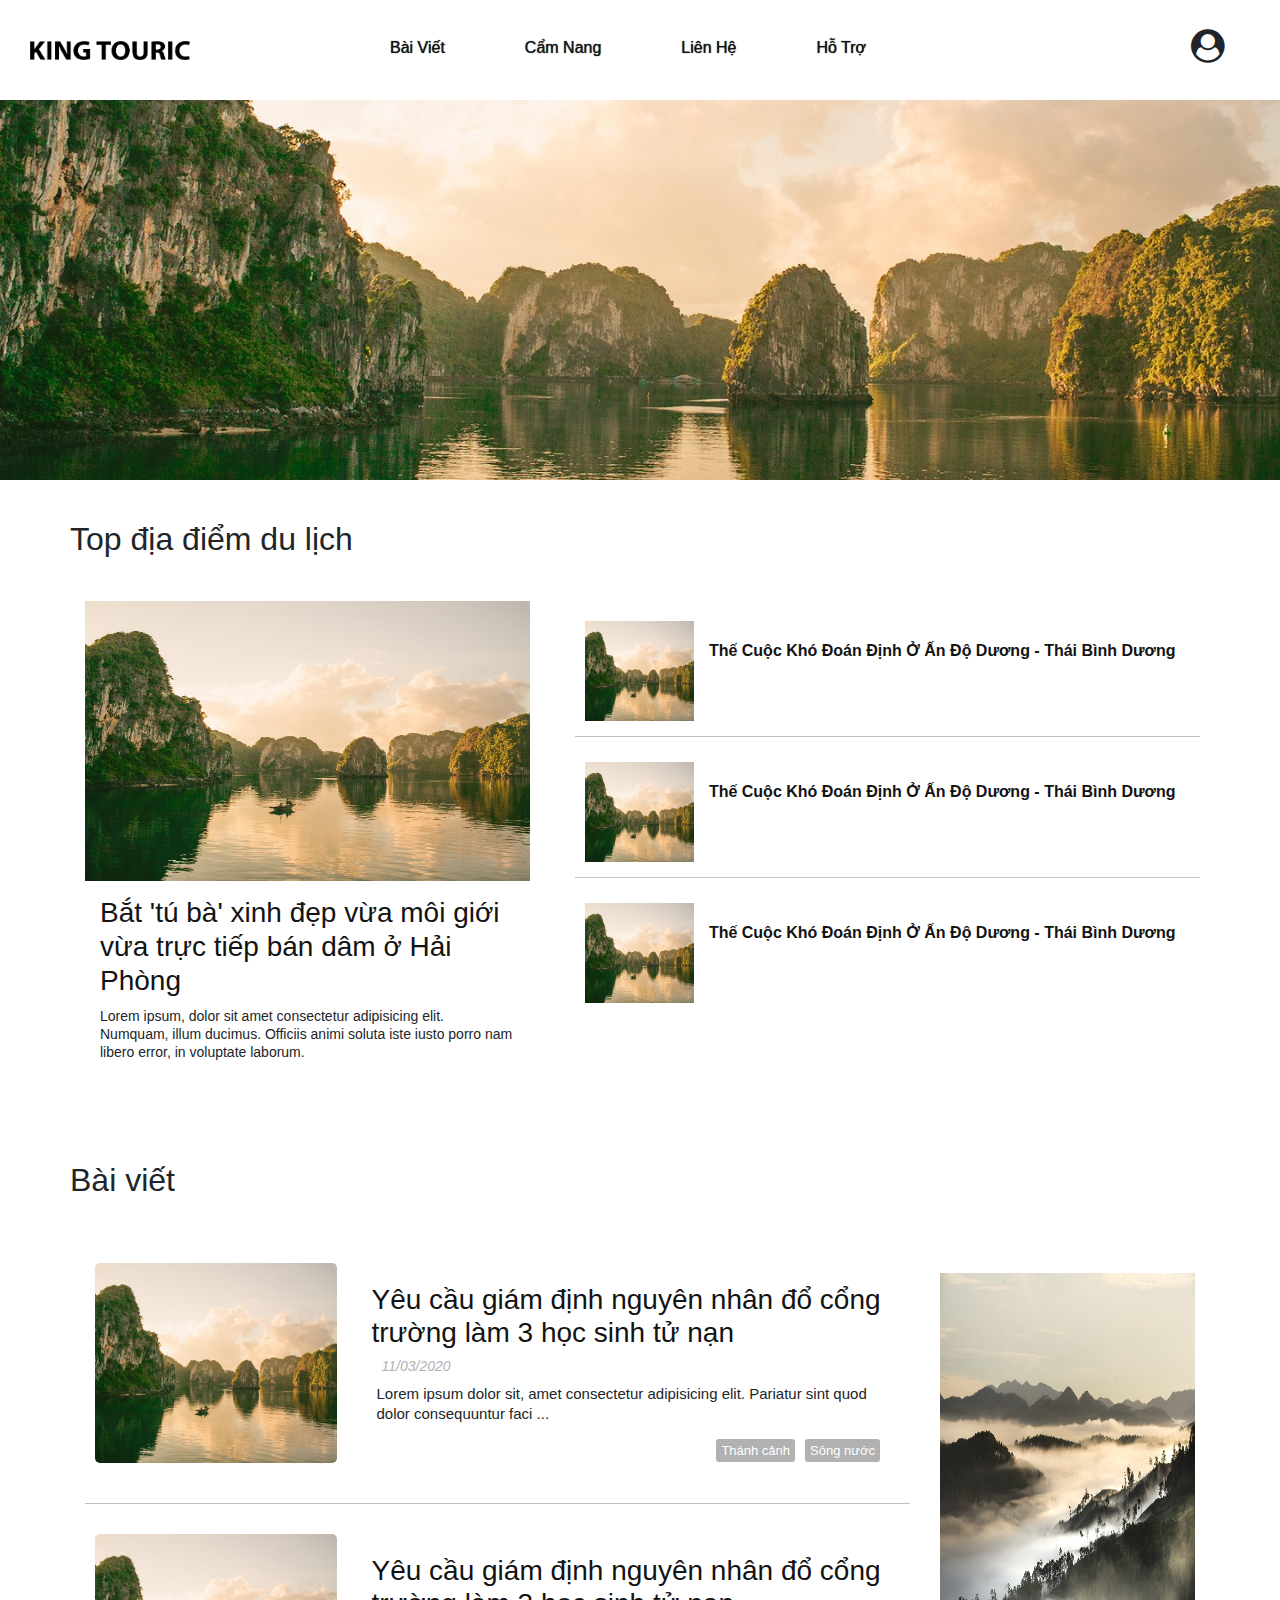
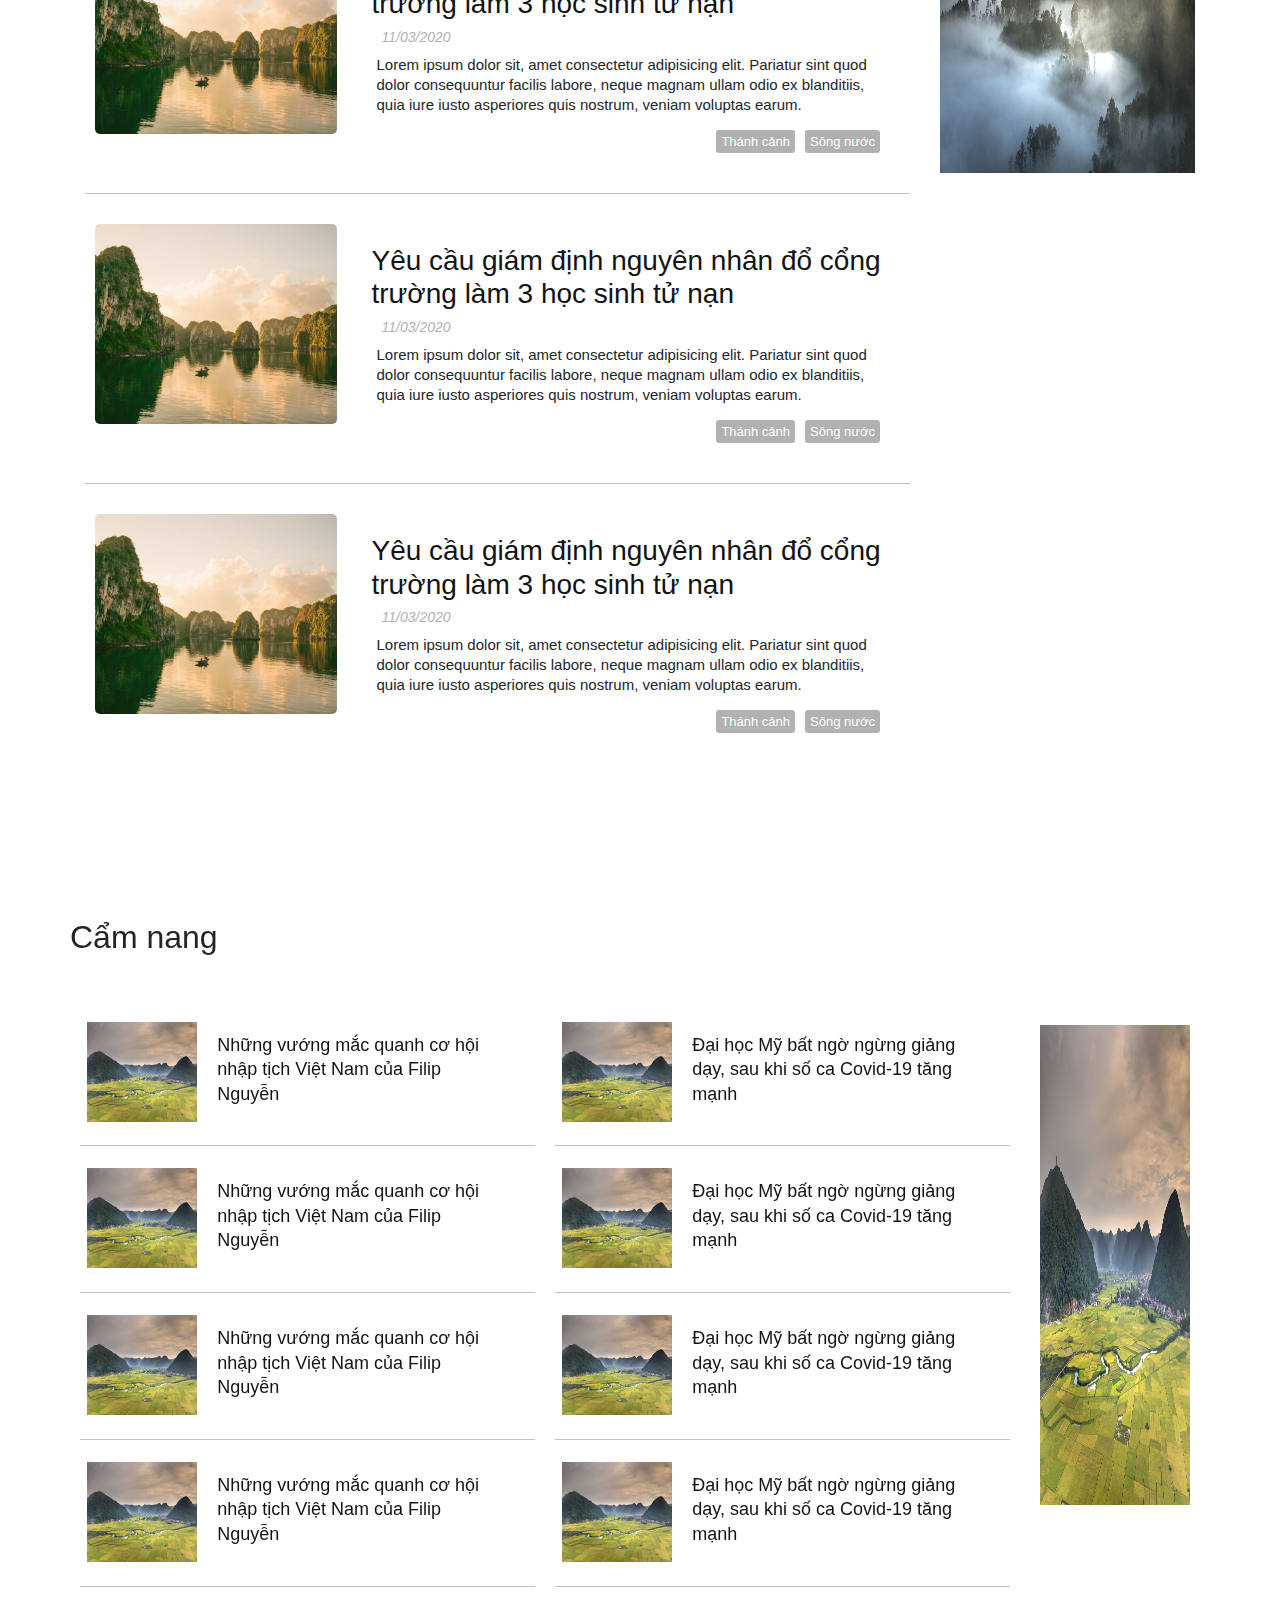
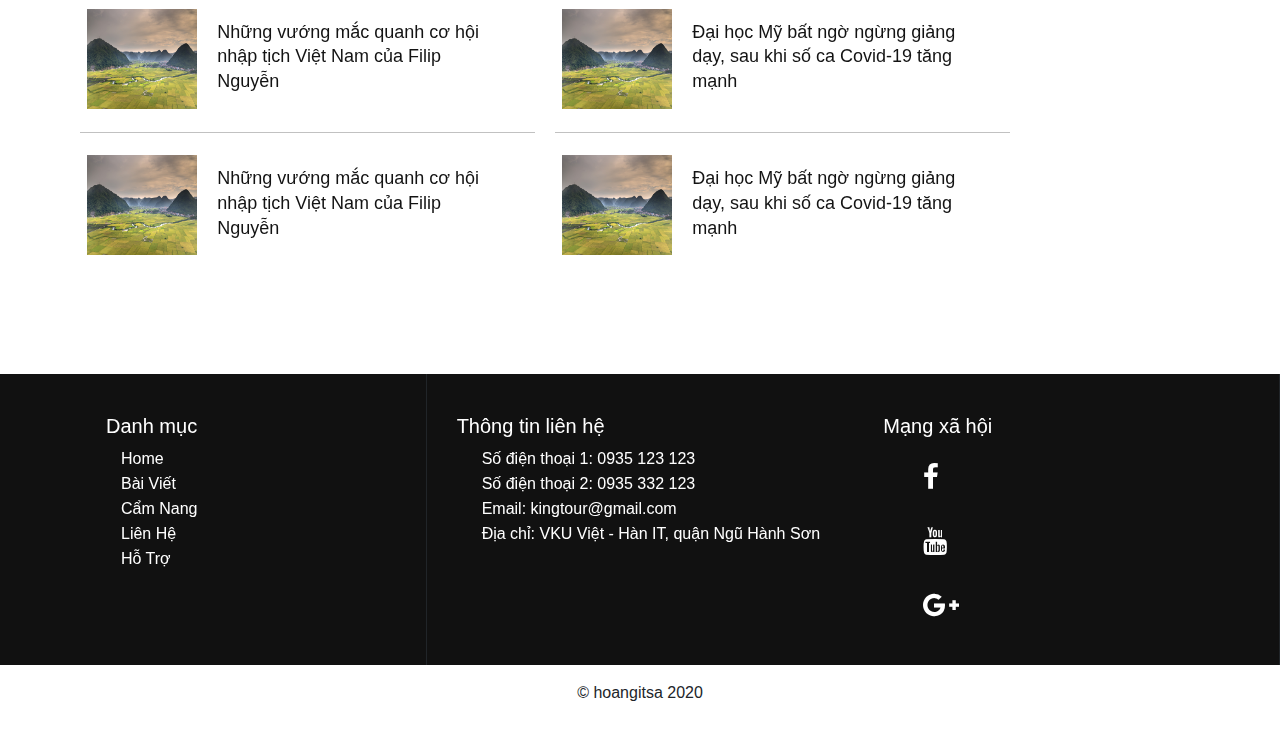
<file: index.html>
<!DOCTYPE html>
<html lang="en">
<head>
    <meta charset="UTF-8">
    <meta name="viewport" content="width=device-width, initial-scale=1.0">
    <title> Home </title>
    <link rel="stylesheet" href="https://stackpath.bootstrapcdn.com/font-awesome/4.7.0/css/font-awesome.min.css" 
    integrity="sha384-wvfXpqpZZVQGK6TAh5PVlGOfQNHSoD2xbE+QkPxCAFlNEevoEH3Sl0sibVcOQVnN" crossorigin="anonymous">
    <link rel="stylesheet" href="https://unpkg.com/swiper/swiper-bundle.min.css">
    <link rel="shortcut icon" type="image/png" href="./Resources/Img/Logo/icon-travel.png">
    <link rel="stylesheet" href="./Vendors/Css/bootstrap.min.css">
    <link rel="stylesheet" href="./Vendors/Css/reset.css">
    <link rel="stylesheet" href="./Resources/Css/main.css">
</head>
<body>
    <!-- header -->
    <header class="header header-home">
       <div class="container-fluid container-header">       
           <div class="row">
                <div class="col-md-3 col-lg-3 col-xl-3 logo">
                    <div class="logo logo-box">
                        <a href="#"><div class="img"></div></a>
                    </div>
                </div>
                <div class="col-12 col-sm-12 col-md-9 col-lg-9 col-xl-9 nav">
                    <ul class="nav nav-box">
                        <li><a href="#"> Bài viết </a></li>
                        <li><a href="#"> Cẩm nang </a></li>
                        <li><a href="./contact.html"> Liên hệ </a></li>
                        <li><a href="#"> Hỗ trợ </a></li>
                    </ul>
                    <ul class="nav nav-login">
                       <li> <i class="fa fa-user-circle icon-login"></i></li>
                    </ul>
                </div>
           </div>
           <div class="row">
                <div class="col-md-12 col-lg-12 col-xl-12 banner">
                    <div class="swiper-container">
                        <div class="swiper-wrapper swiper-banner">
                          <div class="swiper-slide active"></div>
                          <div class="swiper-slide"></div>
                          <div class="swiper-slide"></div>
                        </div>
                      </div>
                </div>
           </div>
       </div>
    </header>
    <!-- end header -->

    <!-- Top place -->
    <section class="section section-place">
        <div class="container container-place">
            <div class="row">
                <div class="col-12 col-sm-12 col-md-12 col-lg-12 col-xl-12 title">
                    <h2> Top địa điểm du lịch </h2>
                </div>
            </div>
            <div class="row">
                <div class="col-md-5 col-lg-5 col-xl-5 pm">
                    <div class="pm pm-box">
                        <div class="header">
                            <a href="#">
                                <img src="./Resources/Img/Banner/1.jpg" alt="Khoong">
                            </a>
                        </div>
                        <div class="body">
                            <div class="title">
                                <a href="#"><h3> Bắt 'tú bà' xinh đẹp vừa môi giới vừa trực tiếp bán dâm ở Hải Phòng </h3></a>
                            </div>
                            <div class="description">
                                <p>
                                    Lorem ipsum, dolor sit amet consectetur adipisicing elit. 
                                    Numquam, illum ducimus. Officiis animi soluta iste iusto 
                                    porro nam libero error, in voluptate laborum. 
                                </p>                           
                            </div>
                        </div>
                    </div>
                </div>
                <div class="col-12 col-sm-12 col-md-7 col-lg-7 col-xl-7 pm-child">
                    <div class="pm-child pm-child__box">
                        <div class="body">
                            <div class="body-img">
                                <a href="#"><img src="./Resources/Img/Banner/1.jpg" alt="Không có ảnh"></a>
                            </div>
                            <div class="body-title">
                                <p><a href="#"> Thế cuộc khó đoán định ở Ấn Độ Dương - Thái Bình Dương </a></p>
                            </div>
                        </div>
                    </div>
                    <div class="pm-child pm-child__box">
                        <div class="body">
                            <div class="body-img">
                                <a href="#"><img src="./Resources/Img/Banner/1.jpg" alt="Không có ảnh"></a>
                            </div>
                            <div class="body-title">
                                <p><a href="#"> Thế cuộc khó đoán định ở Ấn Độ Dương - Thái Bình Dương </a></p>
                            </div>
                        </div>
                    </div>
                    <div class="pm-child pm-child__box">
                        <div class="body">
                            <div class="body-img">
                                <a href="#"><img src="./Resources/Img/Banner/1.jpg" alt="Không có ảnh"></a>
                            </div>
                            <div class="body-title">
                                <p><a href="#"> Thế cuộc khó đoán định ở Ấn Độ Dương - Thái Bình Dương </a></p>
                            </div>
                        </div>
                    </div>
                </div>
            </div>    
        </div>
    </section>
    <!-- End Top -->

    <!-- Back top --> 
    <div class="box-top"> <a href="#"> Top </a></div>
    <!-- End back top -->

    <!-- posts -->
    <section class="section section-posts"> 
        <div class="container container-posts">
            <div class="row">
               <div class="col-12 col-sm-12 col-md-12 col-lg-12 col-xl-12">
                    <div class="title">
                        <h2> Bài viết </h2>
                    </div>
               </div>
            </div>
            <div class="row">
                <div class="col-12 col-sm-12 col-md-9 col-lg-9 col-xl-9 posts">
                    <div class="posts posts-box">
                        <div class="body">
                            <div class="img">
                                <a href="#"><img src="./Resources/Img/Banner/1.jpg" alt="Không có hình ảnh"></a>
                            </div>
                            <div class="content">
                                <div class="title"> 
                                    <h3><a href="#"> Yêu cầu giám định nguyên nhân đổ cổng trường làm 3 học sinh tử nạn </a></h3>
                                    <span>11/03/2020</span>
                                </div>
                                <div class="description">
                                    <p>
                                        Lorem ipsum dolor sit, amet consectetur adipisicing elit. 
                                        Pariatur sint quod dolor consequuntur facilis labore, neque 
                                        magnam ullam odio ex blanditiis, quia iure iusto asperiores
                                        quis nostrum, veniam voluptas earum.
                                    </p>
                                </div>
                                <div class="category">
                                    <a href="#"> Thánh cảnh </a>
                                    <a href="#"> Sông nước </a>
                                </div>
                            </div>
                        </div>
                    </div>
                    <div class="posts posts-box">
                        <div class="body">
                            <div class="img">
                                <a href="#"><img src="./Resources/Img/Banner/1.jpg" alt="Không có hình ảnh"></a>
                            </div>
                            <div class="content">
                                <div class="title"> 
                                    <h3><a href="#"> Yêu cầu giám định nguyên nhân đổ cổng trường làm 3 học sinh tử nạn </a></h3>
                                    <span>11/03/2020</span>
                                </div>
                                <div class="description">
                                    <p>
                                        Lorem ipsum dolor sit, amet consectetur adipisicing elit. 
                                        Pariatur sint quod dolor consequuntur facilis labore, neque 
                                        magnam ullam odio ex blanditiis, quia iure iusto asperiores
                                        quis nostrum, veniam voluptas earum.
                                    </p>
                                </div>
                                <div class="category">
                                    <a href="#"> Thánh cảnh </a>
                                    <a href="#"> Sông nước </a>
                                </div>
                            </div>
                        </div>
                    </div>
                    <div class="posts posts-box">
                        <div class="body">
                            <div class="img">
                                <a href="#"><img src="./Resources/Img/Banner/1.jpg" alt="Không có hình ảnh"></a>
                            </div>
                            <div class="content">
                                <div class="title"> 
                                    <h3><a href="#"> Yêu cầu giám định nguyên nhân đổ cổng trường làm 3 học sinh tử nạn </a></h3>
                                    <span>11/03/2020</span>
                                </div>
                                <div class="description">
                                    <p>
                                        Lorem ipsum dolor sit, amet consectetur adipisicing elit. 
                                        Pariatur sint quod dolor consequuntur facilis labore, neque 
                                        magnam ullam odio ex blanditiis, quia iure iusto asperiores
                                        quis nostrum, veniam voluptas earum.
                                    </p>
                                </div>
                                <div class="category">
                                    <a href="#"> Thánh cảnh </a>
                                    <a href="#"> Sông nước </a>
                                </div>
                            </div>
                        </div>
                    </div>
                    <div class="posts posts-box">
                        <div class="body">
                            <div class="img">
                                <a href="#"><img src="./Resources/Img/Banner/1.jpg" alt="Không có hình ảnh"></a>
                            </div>
                            <div class="content">
                                <div class="title"> 
                                    <h3><a href="#"> Yêu cầu giám định nguyên nhân đổ cổng trường làm 3 học sinh tử nạn </a></h3>
                                    <span>11/03/2020</span>
                                </div>
                                <div class="description">
                                    <p>
                                        Lorem ipsum dolor sit, amet consectetur adipisicing elit. 
                                        Pariatur sint quod dolor consequuntur facilis labore, neque 
                                        magnam ullam odio ex blanditiis, quia iure iusto asperiores
                                        quis nostrum, veniam voluptas earum.
                                    </p>
                                </div>
                                <div class="category">
                                    <a href="#"> Thánh cảnh </a>
                                    <a href="#"> Sông nước </a>
                                </div>
                            </div>
                        </div>
                    </div>
                </div>
                <div class="col-12 col-sm-12 col-md-3 col-lg-3 col-xl-3 advertiment">
                    <div class="advertiment advertiment__box--1">
                        <img src="./Resources/Img/Banner/2.jpg" alt="Không có hình ảnh">
                    </div>
                </div>
            </div>
        </div>
    </section>
    <!-- End posts -->

    <!-- handbook -->
    <section class="section section-handbook">
        <div class="container container-handbook">
            <div class="row">
                <div class="col-12 col-sm-12 col-md-12 col-lg-12 col-xl-12">
                    <div class="title">
                        <h2> Cẩm nang </h2>
                    </div>
                </div>
            </div>
            <div class="row">
                <div class="col-12 col-sm-12 col-md-5 col-lg-5 col-xl-5 rhb1">
                    <div class="rhb1 rhb1-box">
                        <div class="body">
                            <div class="img">
                                <a href="#"><img src="./Resources/Img/Banner/3.jpg" alt="Không có hình ảnh"></a>
                            </div>
                            <div class="title">
                                <h5><a href="#">   Những vướng mắc quanh cơ hội nhập tịch Việt Nam của Filip Nguyễn </a></h5>
                            </div>
                        </div>
                    </div>
                    <div class="rhb1 rhb1-box">
                        <div class="body">
                            <div class="img">
                                <a href="#"><img src="./Resources/Img/Banner/3.jpg" alt="Không có hình ảnh"></a>
                            </div>
                            <div class="title">
                                <h5><a href="#">   Những vướng mắc quanh cơ hội nhập tịch Việt Nam của Filip Nguyễn </a></h5>
                            </div>
                        </div>
                    </div>
                    <div class="rhb1 rhb1-box">
                        <div class="body">
                            <div class="img">
                                <a href="#"><img src="./Resources/Img/Banner/3.jpg" alt="Không có hình ảnh"></a>
                            </div>
                            <div class="title">
                                <h5><a href="#">   Những vướng mắc quanh cơ hội nhập tịch Việt Nam của Filip Nguyễn </a></h5>
                            </div>
                        </div>
                    </div>
                    <div class="rhb1 rhb1-box">
                        <div class="body">
                            <div class="img">
                                <a href="#"><img src="./Resources/Img/Banner/3.jpg" alt="Không có hình ảnh"></a>
                            </div>
                            <div class="title">
                                <h5><a href="#">   Những vướng mắc quanh cơ hội nhập tịch Việt Nam của Filip Nguyễn </a></h5>
                            </div>
                        </div>
                    </div>
                    <div class="rhb1 rhb1-box">
                        <div class="body">
                            <div class="img">
                                <a href="#"><img src="./Resources/Img/Banner/3.jpg" alt="Không có hình ảnh"></a>
                            </div>
                            <div class="title">
                                <h5><a href="#">   Những vướng mắc quanh cơ hội nhập tịch Việt Nam của Filip Nguyễn </a></h5>
                            </div>
                        </div>
                    </div>
                    <div class="rhb1 rhb1-box">
                        <div class="body">
                            <div class="img">
                                <a href="#"><img src="./Resources/Img/Banner/3.jpg" alt="Không có hình ảnh"></a>
                            </div>
                            <div class="title">
                                <h5><a href="#">   Những vướng mắc quanh cơ hội nhập tịch Việt Nam của Filip Nguyễn </a></h5>
                            </div>
                        </div>
                    </div>
                </div>
                <div class="col-12 col-sm-12 col-md-5 col-lg-5 col-xl-5 rhb2">
                    <div class="rhb1 rhb2-box">
                        <div class="body">
                            <div class="img">
                                <a href="#"><img src="./Resources/Img/Banner/3.jpg" alt="Không có hình ảnh"></a>
                            </div>
                            <div class="title">
                                <h5><a href="#"> Đại học Mỹ bất ngờ ngừng giảng dạy, sau khi số ca Covid-19 tăng mạnh </a></h5>
                            </div>
                        </div>
                    </div>
                    <div class="rhb1 rhb2-box">
                        <div class="body">
                            <div class="img">
                                <a href="#"><img src="./Resources/Img/Banner/3.jpg" alt="Không có hình ảnh"></a>
                            </div>
                            <div class="title">
                                <h5><a href="#"> Đại học Mỹ bất ngờ ngừng giảng dạy, sau khi số ca Covid-19 tăng mạnh </a></h5>
                            </div>
                        </div>
                    </div>
                    <div class="rhb1 rhb2-box">
                        <div class="body">
                            <div class="img">
                                <a href="#"><img src="./Resources/Img/Banner/3.jpg" alt="Không có hình ảnh"></a>
                            </div>
                            <div class="title">
                                <h5><a href="#"> Đại học Mỹ bất ngờ ngừng giảng dạy, sau khi số ca Covid-19 tăng mạnh </a></h5>
                            </div>
                        </div>
                    </div>
                    <div class="rhb1 rhb2-box">
                        <div class="body">
                            <div class="img">
                                <a href="#"><img src="./Resources/Img/Banner/3.jpg" alt="Không có hình ảnh"></a>
                            </div>
                            <div class="title">
                                <h5><a href="#"> Đại học Mỹ bất ngờ ngừng giảng dạy, sau khi số ca Covid-19 tăng mạnh </a></h5>
                            </div>
                        </div>
                    </div>
                    <div class="rhb1 rhb2-box">
                        <div class="body">
                            <div class="img">
                                <a href="#"><img src="./Resources/Img/Banner/3.jpg" alt="Không có hình ảnh"></a>
                            </div>
                            <div class="title">
                                <h5><a href="#"> Đại học Mỹ bất ngờ ngừng giảng dạy, sau khi số ca Covid-19 tăng mạnh </a></h5>
                            </div>
                        </div>
                    </div>
                    <div class="rhb1 rhb2-box">
                        <div class="body">
                            <div class="img">
                                <a href="#"><img src="./Resources/Img/Banner/3.jpg" alt="Không có hình ảnh"></a>
                            </div>
                            <div class="title">
                                <h5><a href="#"> Đại học Mỹ bất ngờ ngừng giảng dạy, sau khi số ca Covid-19 tăng mạnh </a></h5>
                            </div>
                        </div>
                    </div>
                </div>
                <div class="col-12 col-sm-12 col-md-2 col-lg-2 col-xl-2 advertiment">
                       <div class="advertiment advertiment-box">
                            <img src="./Resources/Img/Banner/3.jpg" alt="không có hình ảnh">
                       </div>
                </div>
            </div>
        </div>
    </section>
    <!-- End handbook -->

    <!-- Footer -->
    <footer class="footer footer-home">
        <div class="container-fluid container-footer">
            <div class="row">
                <div class="col-12 col-sm-12 col-md-4 col-lg-4 col-xl-4 category">
                    <ul>
                        <li><h5> Danh mục </h5></li>
                        <li><a href="#"> Home </a></li>
                        <li><a href="#"> Bài viết </a></li>
                        <li><a href="#"> Cẩm nang </a></li>
                        <li><a href="#"> Liên hệ </a></li>
                        <li><a href="#"> Hỗ trợ </a></li>
                    </ul>
                </div>
                <div class="col-12 col-sm-12 col-md-4 col-lg-4 col-xl-4 address">
                    <ul>
                        <li><h5> Thông tin liên hệ </h5></li>
                        <li><Strong>Số điện thoại 1: </Strong><span> 0935 123 123</span></li>
                        <li><Strong>Số điện thoại 2: </Strong><span> 0935 332 123</span></li>
                        <li><Strong>Email: </Strong><span> kingtour@gmail.com </span></li>
                        <li><Strong>Địa chỉ: </Strong><span> VKU Việt - Hàn IT, quận Ngũ Hành Sơn </span></li>
                    </ul>
                </div>
                <div class="col-12 col-sm-12 col-md-4 col-lg-4 col-xl-4 social">
                    <ul>
                        <li><h5> Mạng xã hội </h5></li>
                        <li><a href="#"><i class="fa fa-facebook-f"></i> </a></li>
                        <li><a href="#"><i class="fa fa-youtube"></i> </a></li>
                        <li><a href="#"><i class="fa fa-google-plus"></i> </a></li>
                    </ul>
                </div>
            </div>
            <div class="row">
                <div class="col-12 col-sm-12 col-md-12 col-lg-12 col-lg-12">
                    <p>&copy; hoangitsa 2020</p>
                </div>
            </div>
        </div>
    </footer>
    <!-- End footer -->

   <script src="./Vendors/Js/jquery-3.4.1.min.js"></script>
   <script src="./Vendors/Js/bootstrap.min.js"></script>
   <script src="https://unpkg.com/swiper/swiper-bundle.min.js"></script>
   <script src="./Resources/Js/index.js"></script>
</body>
</html>
</file>
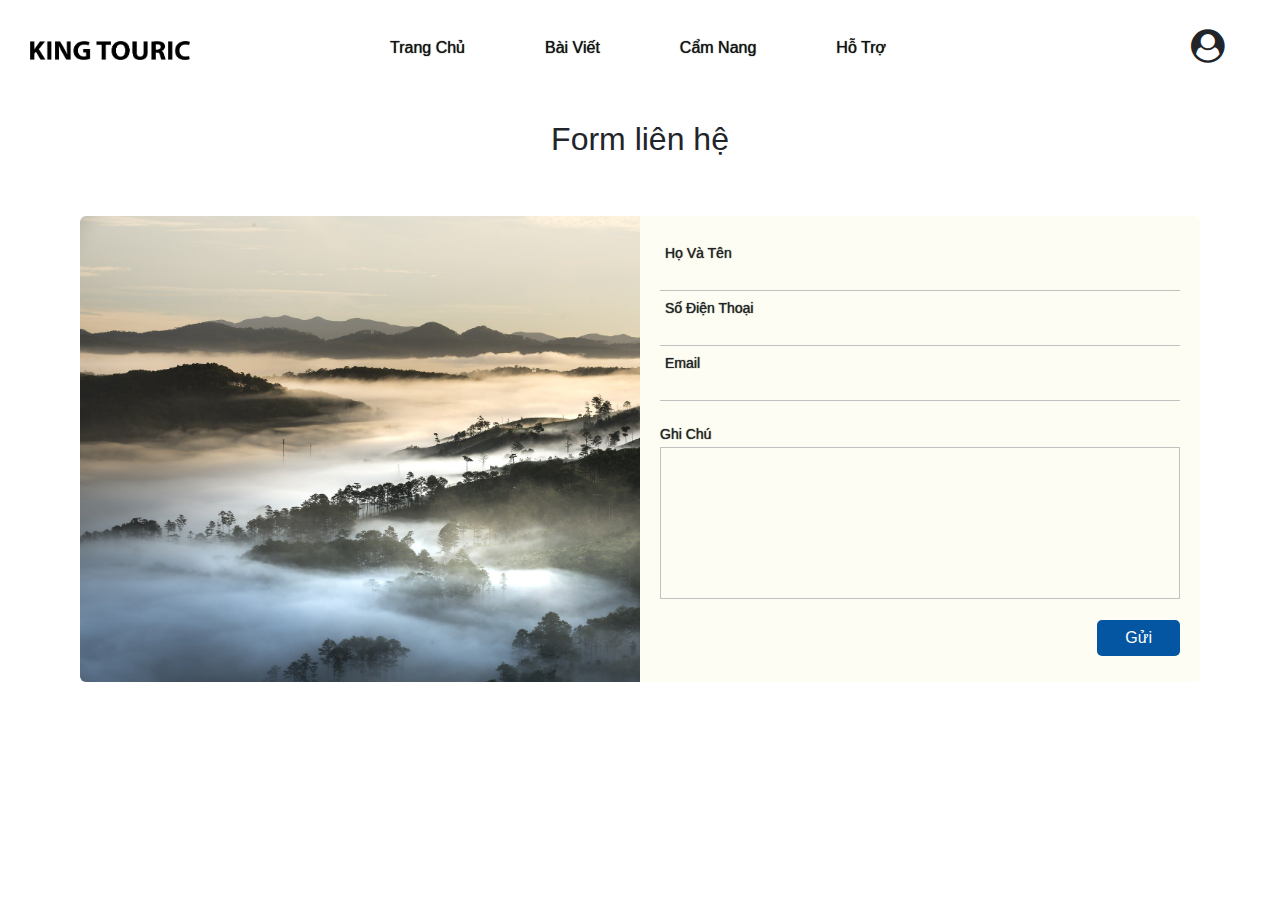
<file: contact.html>
<!DOCTYPE html>
<html lang="en">
<head>
    <meta charset="UTF-8">
    <meta name="viewport" content="width=device-width, initial-scale=1.0">
    <title> Contact </title>
    <link rel="stylesheet" href="https://stackpath.bootstrapcdn.com/font-awesome/4.7.0/css/font-awesome.min.css" 
    integrity="sha384-wvfXpqpZZVQGK6TAh5PVlGOfQNHSoD2xbE+QkPxCAFlNEevoEH3Sl0sibVcOQVnN" crossorigin="anonymous">
    <link rel="stylesheet" href="https://unpkg.com/swiper/swiper-bundle.min.css">
    <link rel="shortcut icon" type="image/png" href="./Resources/Img/Logo/icon-travel.png">
    <link rel="stylesheet" href="./Vendors/Css/bootstrap.min.css">
    <link rel="stylesheet" href="./Vendors/Css/reset.css">
    <link rel="stylesheet" href="./Resources/Css/main.css">
</head>
<body>
    <!-- header -->
    <header class="header header-contact">
        <div class="container-fluid container-header">       
            <div class="row">
                 <div class="col-md-3 col-lg-3 col-xl-3 logo">
                     <div class="logo logo-box">
                         <a href="#"><div class="img"></div></a>
                     </div>
                 </div>
                 <div class="col-12 col-sm-12 col-md-9 col-lg-9 col-xl-9 nav">
                     <ul class="nav nav-box">
                        <li><a href="./index.html"> Trang chủ </a></li>
                         <li><a href="#"> Bài viết </a></li>
                         <li><a href="#"> Cẩm nang </a></li>
                         <li><a href="#"> Hỗ trợ </a></li>
                     </ul>
                     <ul class="nav nav-login">
                        <li> <i class="fa fa-user-circle icon-login"></i></li>
                     </ul>
                 </div>
            </div>
        </div>
    </header>
    <!-- end header -->


    <!-- Form contact -->
    <section class="section section-form-contact">
        <div class="container">
            <div class="row">
                <div class="col-12 col-sm-12 col-md-12 col-lg-12 col-xl-12 title">
                    <h2> Form liên hệ </h2>
                </div>
            </div>
            <div class="row">
                <div class="col-md-6 col-lg-6 col-xl-6 boxImg">
                    <div class="img"></div>
                </div>
                <div class="col-12 col-sm-12 col-md-6 col-lg-6 col-xl-6 boxForm">
                    <form action="">
                        <div class="first-last-name">
                            <input type="text" name="name" id="name">
                            <label> Họ và tên </label>
                            <span class="err"></span>
                        </div>
                        <div class="phone-number">
                            <input type="text" name="phone" id="phone">
                            <label> Số điện thoại </label>
                            <span class="err"></span>
                        </div>
                        <div class="my-email">
                            <input type="text" name="email" id="email">
                            <label> Email </label>
                            <span class="err"></span>
                        </div>
                        <div class="my-note">
                            <label> Ghi chú </label>
                            <textarea name="" id="" cols="30" rows="10"></textarea>
                        </div>
                        <div class="send-data">
                            <button type="submit" name="" id="submit"> Gửi </button>
                        </div>
                    </form>
                </div>
            </div>  
        </div>
    </section>

    <!-- End Form contact -->


    <script src="./Vendors/Js/jquery-3.4.1.min.js"></script>
    <script src="./Vendors/Js/bootstrap.min.js"></script>
    <script src="./Resources/Js/handle_condition.js"></script>
    <script src="https://unpkg.com/swiper/swiper-bundle.min.js"></script>  
</body>
</html>
</file>
<file: Resources/Css/main.css>
@-webkit-keyframes fade {
  from {
    opacity: .4;
  }
  to {
    opacity: 1;
  }
}

@keyframes fade {
  from {
    opacity: .4;
  }
  to {
    opacity: 1;
  }
}

html {
  scroll-behavior: smooth;
}

body {
  max-width: 1600px;
  background: #ffffff;
  margin: 0 auto;
  font-family: Arial, Helvetica, sans-serif;
}

.box-top {
  position: fixed;
  bottom: 20px;
  right: 30px;
  z-index: 999;
  display: none;
  -webkit-transition: 1s;
  transition: 1s;
}

.box-top a {
  border-radius: 5px;
  text-decoration: none;
  color: #fff;
  padding: 15px;
  background: red;
  opacity: .8;
}

.header-home .container-header .row:nth-child(1) {
  position: fixed;
  top: 0;
  z-index: 9999;
  width: 100%;
  background-color: #ffffff;
}

.header-home .container-header .row:nth-child(2) {
  margin-top: 80px;
}

.header {
  height: auto;
}

.header .container-header .row .col-xl-3,
.header .container-header .row .col-xl-9 {
  padding: 10px;
}

.header .container-header .row .logo-box {
  width: 160px;
  height: 80px;
  margin-left: 20px;
}

.header .container-header .row .logo-box .img {
  background-image: url("../Img/Logo/lg.png");
  background-size: contain;
  background-repeat: no-repeat;
  background-position-y: center;
  width: 100%;
  height: 100%;
}

.header .container-header .row .nav-box {
  padding: 20px;
  width: 90%;
}

.header .container-header .row .nav-box li {
  padding: 10px 40px 0;
}

.header .container-header .row .nav-box li a {
  text-decoration: none;
  color: #131313;
  text-transform: capitalize;
  text-shadow: 0 0.2px 1px #131313;
}

.header .container-header .row .nav-login {
  width: 10%;
}

.header .container-header .row .nav-login li {
  padding: 20px 5px;
  margin-left: 10px;
}

.header .container-header .row .nav-login li .icon-login {
  font-size: 2.1rem;
  cursor: pointer;
}

.header .container-header .row .col-xl-12 {
  height: 400px;
  padding: 0 0;
}

.header .container-header .row .banner .swiper-container {
  width: 100%;
  height: 100%;
}

.header .container-header .row .banner .swiper-container .swiper-banner .swiper-slide:nth-child(1) {
  background-image: url("../Img/Banner/1.jpg");
}

.header .container-header .row .banner .swiper-container .swiper-banner .swiper-slide:nth-child(2) {
  background-image: url("../Img/Banner/2.jpg");
}

.header .container-header .row .banner .swiper-container .swiper-banner .swiper-slide:nth-child(3) {
  background-image: url("../Img/Banner/3.jpg");
}

.header .container-header .row .banner .swiper-container .swiper-banner .swiper-slide {
  background-size: cover;
  background-position-y: center;
  background-repeat: no-repeat;
  -webkit-animation: fade 2s;
          animation: fade 2s;
}

.section {
  margin-bottom: 50px;
}

.footer {
  padding: 10px 0;
}

.footer .container-fluid .row {
  background: #111;
}

.footer .container-fluid .row .col-xl-4 {
  border-right: 1px solid;
  padding: 40px 10px 20px;
}

.footer .container-fluid .row .col-xl-4.address {
  border-right: none;
}

.footer .container-fluid .row .category ul {
  padding-left: 6rem;
}

.footer .container-fluid .row .category ul li {
  line-height: 25px;
  color: #ffffff;
}

.footer .container-fluid .row .category ul li a {
  text-decoration: none;
  padding-left: 15px;
  text-transform: capitalize;
  color: #ffffff;
}

.footer .container-fluid .row .address ul {
  padding-left: 20px;
}

.footer .container-fluid .row .address ul li {
  line-height: 25px;
  color: #ffffff;
}

.footer .container-fluid .row .address ul li:nth-child(2),
.footer .container-fluid .row .address ul li:nth-child(3),
.footer .container-fluid .row .address ul li:nth-child(4),
.footer .container-fluid .row .address ul li:nth-child(5) {
  padding-left: 25px;
}

.footer .container-fluid .row .social ul {
  padding-left: 20px;
}

.footer .container-fluid .row .social ul li {
  margin-bottom: 15px;
  color: #ffffff;
}

.footer .container-fluid .row .social ul li a {
  font-size: 28px;
  margin-left: 40px;
  color: #ffffff;
}

.footer .container-fluid .row .social ul li:nth-child(2),
.footer .container-fluid .row .social ul li:nth-child(3),
.footer .container-fluid .row .social ul li:nth-child(4) {
  padding: 10px 0;
}

.footer .container-fluid .row:nth-child(2) .col-lg-12 {
  padding: 20px;
  background: #ffffff;
}

.footer .container-fluid .row:nth-child(2) .col-lg-12 p {
  text-align: center;
}

.section.section-place {
  padding: 10px;
}

.section.section-place .container .row .col-xl-12.title {
  padding: 30px 0 20px;
}

.section.section-place .container .row .col-xl-5 {
  padding: 10px;
}

.section.section-place .container .row .pm-box {
  height: auto;
  padding: 5px;
}

.section.section-place .container .row .pm-box .header {
  width: 100%;
  height: 280px;
  overflow: hidden;
}

.section.section-place .container .row .pm-box .header a img {
  width: 100%;
  height: 100%;
}

.section.section-place .container .row .pm-box .body {
  padding: 10px;
}

.section.section-place .container .row .pm-box .body .title {
  padding: 5px;
}

.section.section-place .container .row .pm-box .body .title a {
  text-decoration: none;
}

.section.section-place .container .row .pm-box .body .title a h3 {
  margin: 0;
  color: #131313;
}

.section.section-place .container .row .pm-box .body .description {
  padding: 5px;
}

.section.section-place .container .row .pm-box .body .description p {
  line-height: 18px;
  font-size: 14px;
}

.section.section-place .container .row .col-xl-7 {
  padding: 10px 10px 10px 30px;
}

.section.section-place .container .row .pm-child__box {
  border-bottom: 1px solid #c1c1c1;
  padding: 10px 10px 15px;
  margin: 15px 0 10px;
}

.section.section-place .container .row .pm-child__box .body {
  width: 100%;
  height: 100px;
  display: -webkit-box;
  display: -ms-flexbox;
  display: flex;
  -webkit-box-orient: horizontal;
  -webkit-box-direction: normal;
      -ms-flex-direction: row;
          flex-direction: row;
}

.section.section-place .container .row .pm-child__box .body .body-img {
  width: 18%;
  height: 100%;
  overflow: hidden;
}

.section.section-place .container .row .pm-child__box .body .body-img a img {
  width: 100%;
  height: 100%;
}

.section.section-place .container .row .pm-child__box .body .body-title {
  width: 82%;
}

.section.section-place .container .row .pm-child__box .body .body-title p {
  margin-left: 15px;
  font-weight: bold;
  text-transform: capitalize;
  font-size: 16px;
  margin-top: 22px;
}

.section.section-place .container .row .pm-child__box .body .body-title p a {
  text-decoration: none;
  color: #131313;
}

.section.section-place .container .row .pm-child__box:last-child {
  border-bottom: none;
}

.section.section-posts {
  padding: 10px;
}

.section.section-posts .container .row .col-xl-12 {
  padding-left: 0;
}

.section.section-posts .container .row .col-xl-12 .title {
  padding-bottom: 20px;
}

.section.section-posts .container .row .col-xl-9 {
  padding: 15px;
}

.section.section-posts .container .row .posts {
  margin: 10px 0 30px;
}

.section.section-posts .container .row .posts-box:last-child {
  border-bottom: none;
}

.section.section-posts .container .row .posts-box {
  padding: 0 10px 40px;
  border-bottom: 1px solid #c1c1c1;
}

.section.section-posts .container .row .posts-box .body {
  display: -webkit-box;
  display: -ms-flexbox;
  display: flex;
  -webkit-box-orient: horizontal;
  -webkit-box-direction: normal;
      -ms-flex-direction: row;
          flex-direction: row;
}

.section.section-posts .container .row .posts-box .body .img {
  width: 30%;
  height: 200px;
  overflow: hidden;
  border-radius: 5px;
}

.section.section-posts .container .row .posts-box .body .img a img {
  width: 100%;
  height: 100%;
}

.section.section-posts .container .row .posts-box .body .content {
  width: 70%;
  height: auto;
}

.section.section-posts .container .row .posts-box .body .content .title {
  width: 100%;
  padding: 20px 0 0 35px;
}

.section.section-posts .container .row .posts-box .body .content .title h3 a {
  text-decoration: none;
  color: #131313;
}

.section.section-posts .container .row .posts-box .body .content .title span {
  font-style: italic;
  font-size: 14px;
  color: #b1b1b1;
  margin: 0 0 0 10px;
  padding: 20px 0 0 0;
}

.section.section-posts .container .row .posts-box .body .content .description {
  width: 100%;
  padding: 10px 10px 10px 40px;
}

.section.section-posts .container .row .posts-box .body .content .description p {
  font-size: 15px;
  line-height: 20px;
}

.section.section-posts .container .row .posts-box .body .content .category {
  padding: 5px 20px 0px 5px;
  display: -webkit-box;
  display: -ms-flexbox;
  display: flex;
  -webkit-box-pack: end;
      -ms-flex-pack: end;
          justify-content: flex-end;
}

.section.section-posts .container .row .posts-box .body .content .category a {
  margin-left: 10px;
  background: #b1b1b1;
  padding: 5px;
  color: #fff;
  border-radius: 3px;
  font-size: 13px;
  text-decoration: none;
}

.section.section-posts .container .row .posts-box .body .content .category a:hover {
  background: #a1a1a1;
}

.section.section-posts .container .row .col-xl-3.advertiment {
  padding: 15px;
  position: relative;
}

.section.section-posts .container .row .advertiment__box--1 {
  width: 100%;
  height: 500px;
  overflow: hidden;
  margin: 30px 0 100px;
  position: -webkit-sticky;
  position: sticky;
  top: 0;
}

.section.section-posts .container .row .advertiment__box--1 img {
  width: 100%;
  height: 100%;
}

.section.section-handbook {
  padding: 10px;
}

.section.section-handbook .container .row:nth-child(1) .col-xl-12 {
  padding: 0;
}

.section.section-handbook .container .row:nth-child(1) .col-xl-12 .title {
  padding-bottom: 40px;
}

.section.section-handbook .container .row .col-xl-5,
.section.section-handbook .container .row .col-xl-2 {
  padding: 10px;
}

.section.section-handbook .container .row .rhb1-box,
.section.section-handbook .container .row .rhb2-box {
  border-bottom: 1px solid #c1c1c1;
  margin-bottom: 15px;
  padding: 5px 5px 20px 5px;
}

.section.section-handbook .container .row .rhb1-box .body,
.section.section-handbook .container .row .rhb2-box .body {
  display: -webkit-box;
  display: -ms-flexbox;
  display: flex;
  -webkit-box-orient: horizontal;
  -webkit-box-direction: normal;
      -ms-flex-direction: row;
          flex-direction: row;
  padding: 2px;
}

.section.section-handbook .container .row .rhb1-box .body .img,
.section.section-handbook .container .row .rhb2-box .body .img {
  width: 25%;
  height: 100px;
}

.section.section-handbook .container .row .rhb1-box .body .img img,
.section.section-handbook .container .row .rhb2-box .body .img img {
  width: 100%;
  height: 100%;
}

.section.section-handbook .container .row .rhb1-box .body .title,
.section.section-handbook .container .row .rhb2-box .body .title {
  width: 70%;
  padding: 10px 0 10px 20px;
}

.section.section-handbook .container .row .rhb1-box .body .title h5 a,
.section.section-handbook .container .row .rhb2-box .body .title h5 a {
  text-decoration: none;
  color: #131313;
  font-size: 18px;
}

.section.section-handbook .container .row .rhb1-box:last-child,
.section.section-handbook .container .row .rhb2-box:last-child {
  border-bottom: none;
}

.section.section-handbook .container .row .advertiment {
  padding: 10px;
}

.section.section-handbook .container .row .advertiment-box {
  width: 100%;
  height: 500px;
  overflow: hidden;
  position: -webkit-sticky;
  position: sticky;
  top: 0;
}

.section.section-handbook .container .row .advertiment-box img {
  width: 100%;
  height: 100%;
}

.section.section-form-contact {
  padding: 10px;
}

.section.section-form-contact .container .row .col-xl-12.title {
  padding: 10px;
}

.section.section-form-contact .container .row .col-xl-12.title h2 {
  text-align: center;
  padding-bottom: 30px;
}

.section.section-form-contact .container .row:nth-child(2) {
  padding: 10px;
}

.section.section-form-contact .container .row:nth-child(2) .boxImg {
  height: auto;
  width: 100%;
  padding: 0;
}

.section.section-form-contact .container .row:nth-child(2) .boxImg .img {
  background-image: url("../Img/Banner/2.jpg");
  background-size: cover;
  height: 100%;
  width: 100%;
  border-radius: 6px 0 0 6px;
}

.section.section-form-contact .container .row:nth-child(2) .boxForm {
  padding: 20px;
  background: #fdfdf3;
  border-radius: 0 6px 6px 0;
}

.section.section-form-contact .container .row:nth-child(2) .boxForm form {
  height: auto;
  width: 100%;
}

.section.section-form-contact .container .row:nth-child(2) .boxForm form .first-last-name,
.section.section-form-contact .container .row:nth-child(2) .boxForm form .phone-number,
.section.section-form-contact .container .row:nth-child(2) .boxForm form .my-email,
.section.section-form-contact .container .row:nth-child(2) .boxForm form .send-data {
  border-bottom: 1px solid #c1c1c1;
  margin: 15px 0;
  position: relative;
  height: 40px;
}

.section.section-form-contact .container .row:nth-child(2) .boxForm form .first-last-name input[type='text'],
.section.section-form-contact .container .row:nth-child(2) .boxForm form .phone-number input[type='text'],
.section.section-form-contact .container .row:nth-child(2) .boxForm form .my-email input[type='text'],
.section.section-form-contact .container .row:nth-child(2) .boxForm form .send-data input[type='text'] {
  width: 100%;
  height: 100%;
  position: absolute;
  top: 0;
  outline: none;
  border: none;
  text-indent: 10px;
  font-size: 14px;
  letter-spacing: 1.2px;
  background-color: transparent;
  padding-top: 15px;
}

.section.section-form-contact .container .row:nth-child(2) .boxForm form .first-last-name label,
.section.section-form-contact .container .row:nth-child(2) .boxForm form .phone-number label,
.section.section-form-contact .container .row:nth-child(2) .boxForm form .my-email label,
.section.section-form-contact .container .row:nth-child(2) .boxForm form .send-data label {
  z-index: 1;
  position: absolute;
  top: -5px;
  left: 5px;
  font-size: 14px;
  text-transform: capitalize;
  text-shadow: .1px .1px 1px;
}

.section.section-form-contact .container .row:nth-child(2) .boxForm form .first-last-name span,
.section.section-form-contact .container .row:nth-child(2) .boxForm form .phone-number span,
.section.section-form-contact .container .row:nth-child(2) .boxForm form .my-email span,
.section.section-form-contact .container .row:nth-child(2) .boxForm form .send-data span {
  position: absolute;
  top: 15px;
  right: 15px;
  font-size: 14px;
  color: #da1111;
}

.section.section-form-contact .container .row:nth-child(2) .boxForm form .first-last-name span .icon-check-ok,
.section.section-form-contact .container .row:nth-child(2) .boxForm form .phone-number span .icon-check-ok,
.section.section-form-contact .container .row:nth-child(2) .boxForm form .my-email span .icon-check-ok,
.section.section-form-contact .container .row:nth-child(2) .boxForm form .send-data span .icon-check-ok {
  color: #08a82b;
}

.section.section-form-contact .container .row:nth-child(2) .boxForm form .first-last-name span .icon-err,
.section.section-form-contact .container .row:nth-child(2) .boxForm form .phone-number span .icon-err,
.section.section-form-contact .container .row:nth-child(2) .boxForm form .my-email span .icon-err,
.section.section-form-contact .container .row:nth-child(2) .boxForm form .send-data span .icon-err {
  color: #da1111;
}

.section.section-form-contact .container .row:nth-child(2) .boxForm form .first-last-name button,
.section.section-form-contact .container .row:nth-child(2) .boxForm form .phone-number button,
.section.section-form-contact .container .row:nth-child(2) .boxForm form .my-email button,
.section.section-form-contact .container .row:nth-child(2) .boxForm form .send-data button {
  background: #0456a3;
  outline: none;
  padding: 10px 28px;
  color: #ffffff;
  border-radius: 5px;
  position: absolute;
  right: 0;
  border: none;
}

.section.section-form-contact .container .row:nth-child(2) .boxForm form .first-last-name input:focus + label,
.section.section-form-contact .container .row:nth-child(2) .boxForm form .phone-number input:focus + label,
.section.section-form-contact .container .row:nth-child(2) .boxForm form .my-email input:focus + label,
.section.section-form-contact .container .row:nth-child(2) .boxForm form .send-data input:focus + label {
  top: -14px;
  -webkit-transition: 1s;
  transition: 1s;
  opacity: 0;
}

.section.section-form-contact .container .row:nth-child(2) .boxForm form .my-note {
  height: auto;
  position: relative;
  top: 10px;
}

.section.section-form-contact .container .row:nth-child(2) .boxForm form .my-note label {
  font-size: 14px;
  text-transform: capitalize;
  text-shadow: .1px .1px 1px;
  padding-bottom: 6px;
}

.section.section-form-contact .container .row:nth-child(2) .boxForm form .my-note textarea {
  border: 1px solid #c1c1c1;
  width: 100%;
  resize: none;
  outline: none;
  font-size: 14px;
  letter-spacing: 1.2px;
  background-color: transparent;
  padding: 10px 0 0 10px;
}

.section.section-form-contact .container .row:nth-child(2) .boxForm form .send-data {
  padding: 3px;
  border: none;
  top: 10px;
}
/*# sourceMappingURL=main.css.map */
</file>
